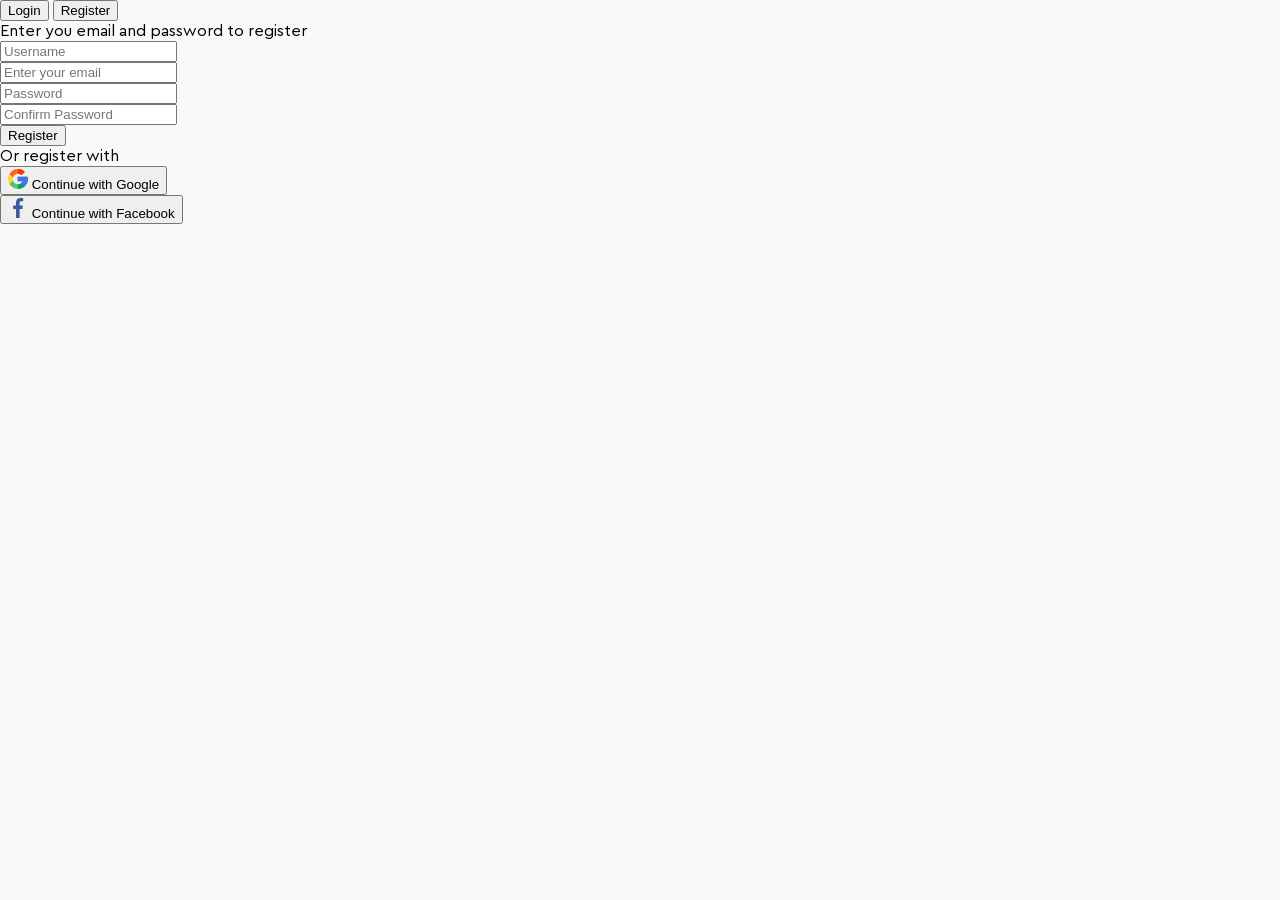
<file: Registration.html>
<!DOCTYPE html>
<html lang="en">
<head>
    <meta charset="UTF-8">
    <meta name="viewport" content="width=device-width, initial-scale=1.0">
    <link rel="stylesheet" href="./css/style.css">
    <title>Registration</title>
</head>
<body class="body">
   <form class="popup" method="" action="">
        <p>
            <button class="button-login" type="button">Login</button>
            <button class="button-register" type="button">Register</button>
        </p>
        <p class="text">  Enter you email and password to register</p>
        <p>
            <label>
                <input class="input" type="text" name="username" placeholder="Username">
            </label>
        </p>
        <p>
            <label>
                <input class="input" type="email" name="email" placeholder="Enter your email">
            </label>
        </p>
         <p>
            <label>
                <input class="input" type="password" name="password" placeholder="Password">
            </label>
        </p>
        <p>
            <label>
                <input class="input-password" type="password" name="password" placeholder="Confirm Password">
            </label>
        </p>
        <p>
            <button class="submit" type="submit">Register</button>
        </p>
        <p class="register-with"> Or register with </p>
        <p>
            <button class="google" type="button">
                <img src="./img/google 1.svg" alt="значок гугл">
                Continue with Google
            </button>
        </p>
         <p>
            <button class="facebook" type="button"> 
                <img src="./img/facebook 1.svg" alt="значок фейбук">
                Continue with Facebook
            </button>
        </p>
   </form> 
</body>
</html>
</file>
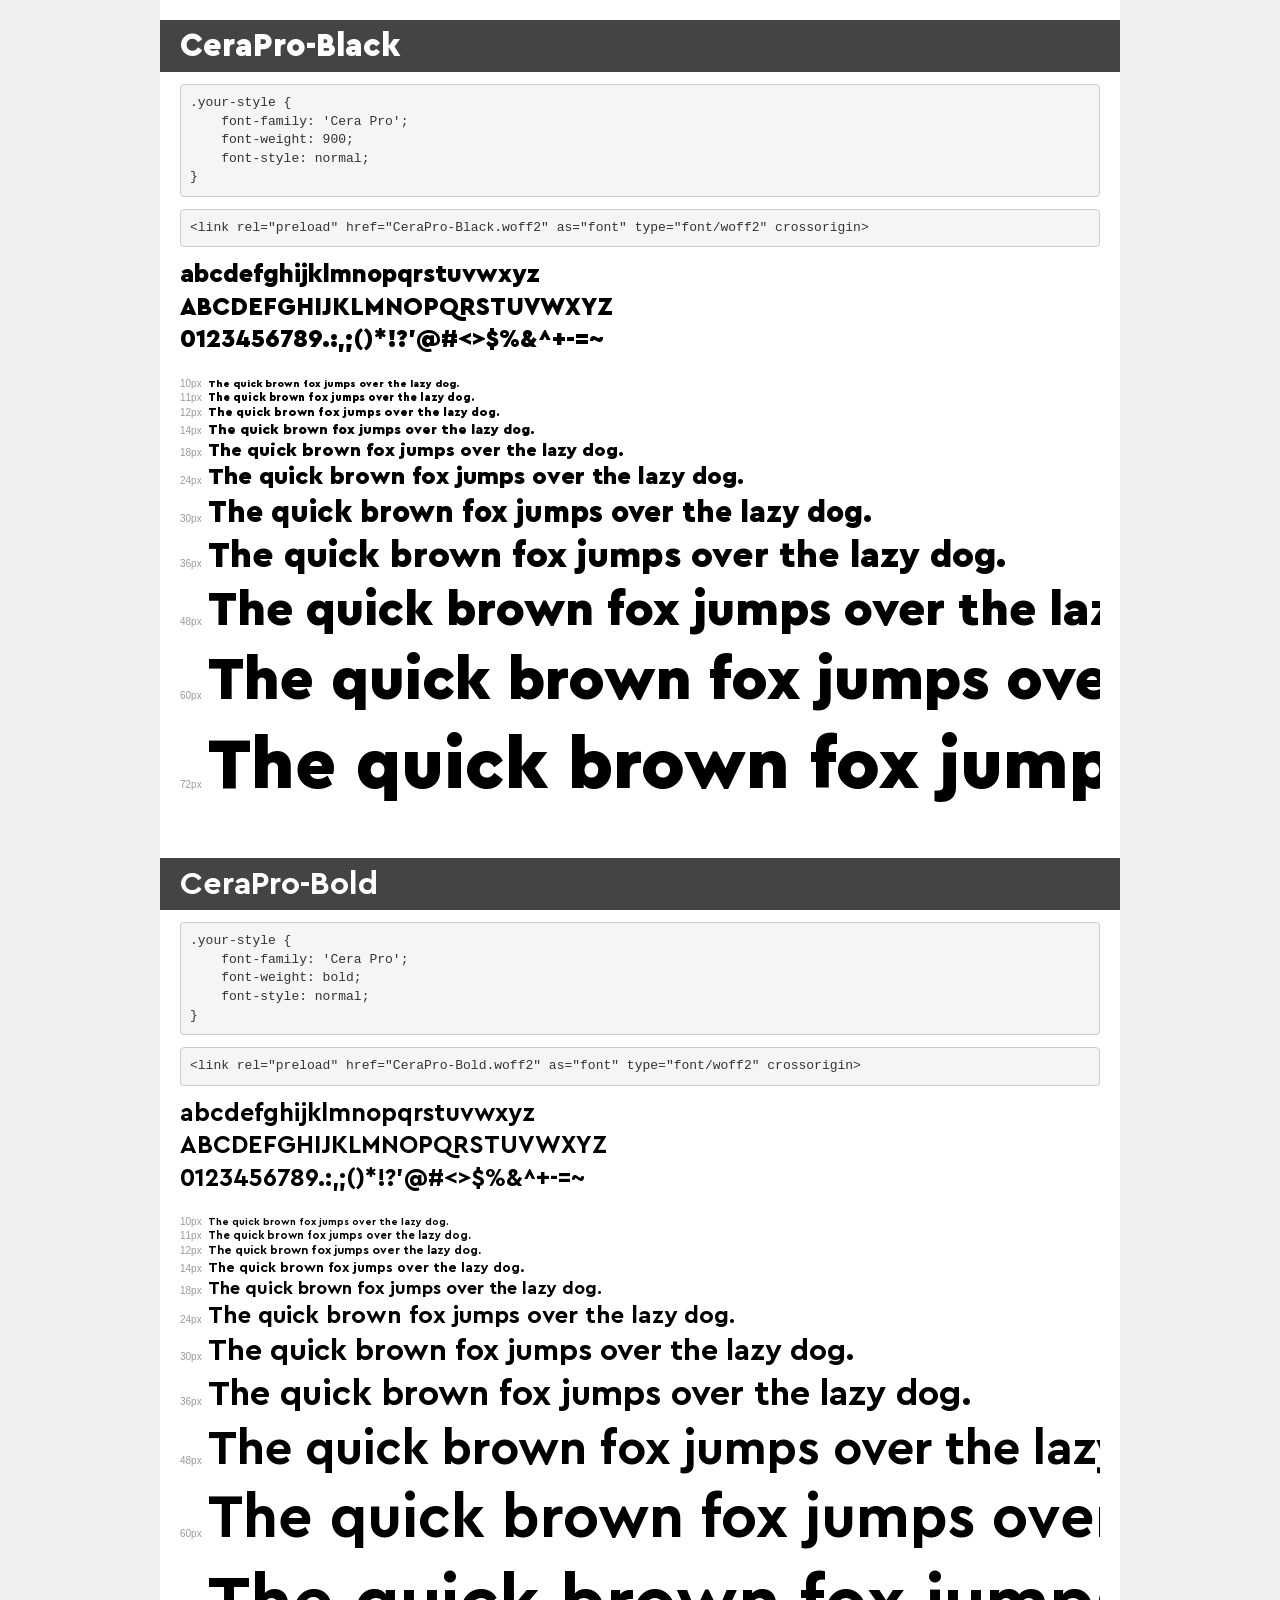
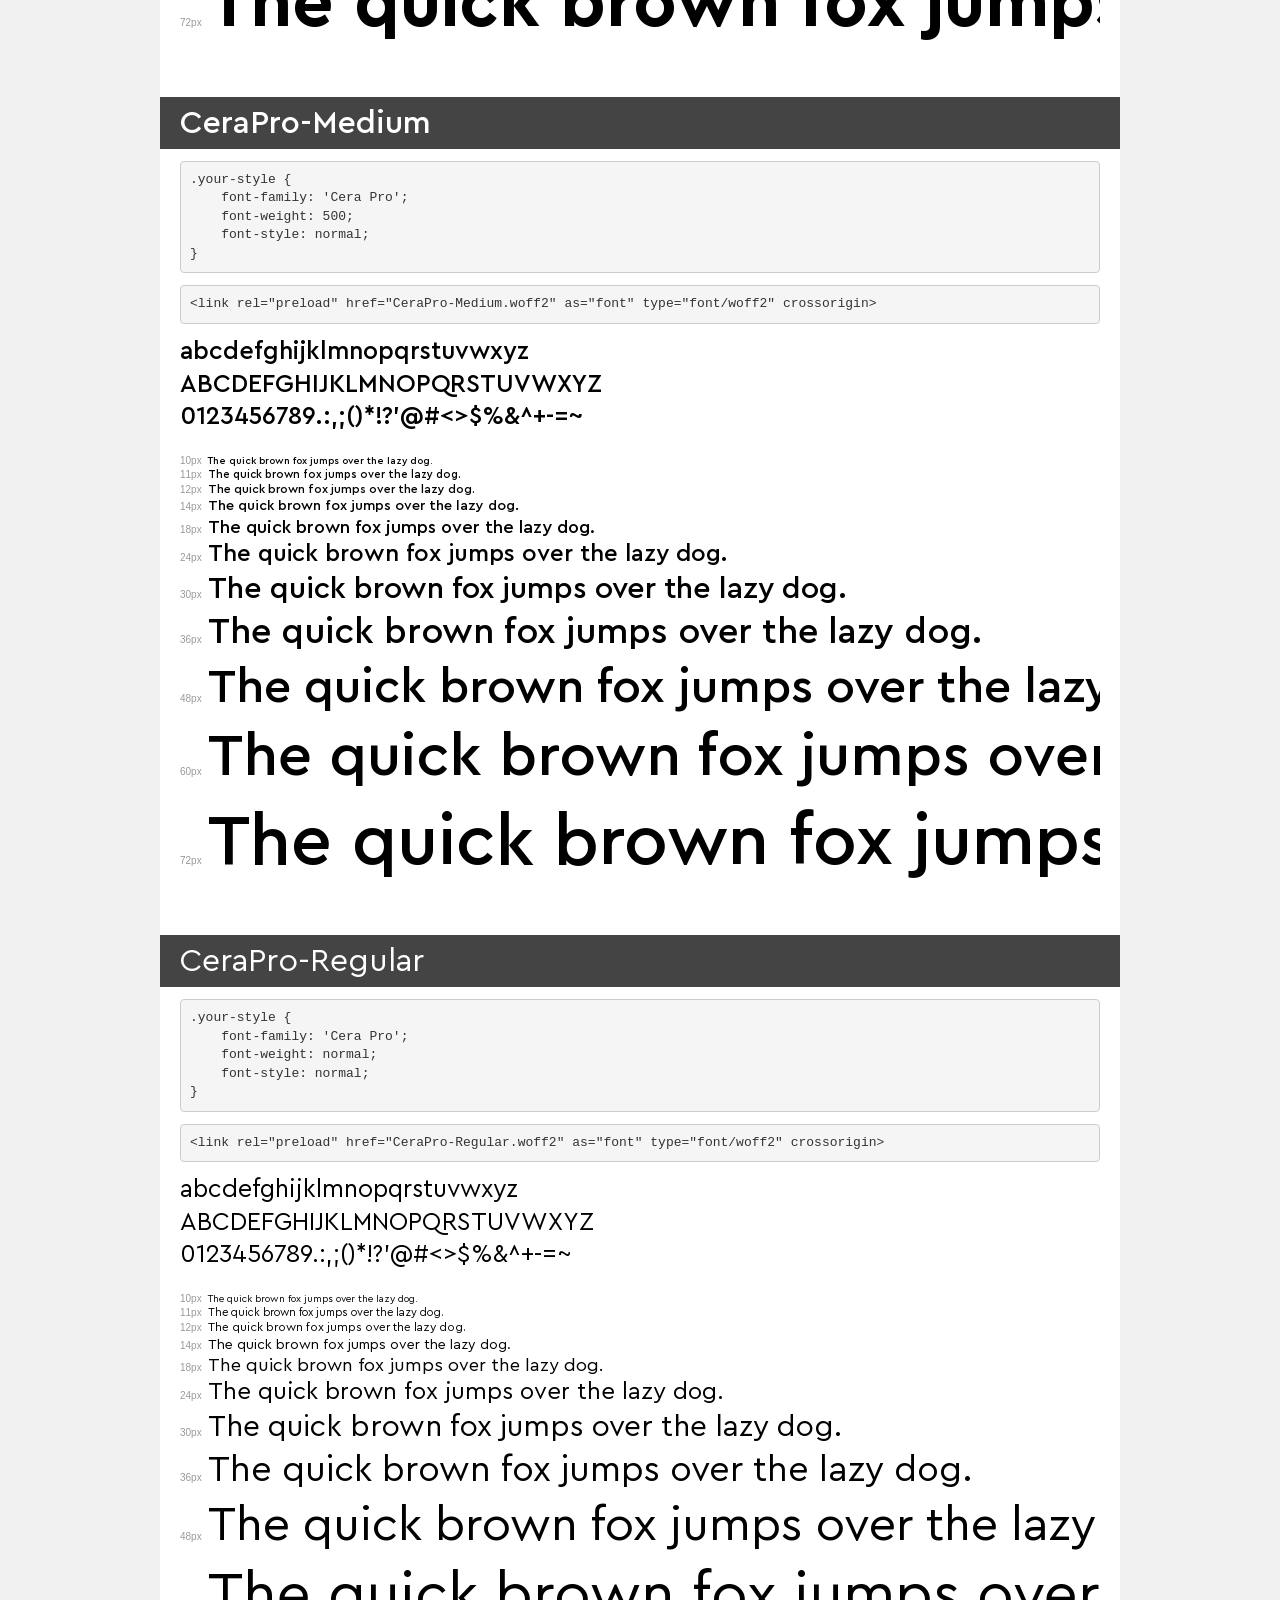
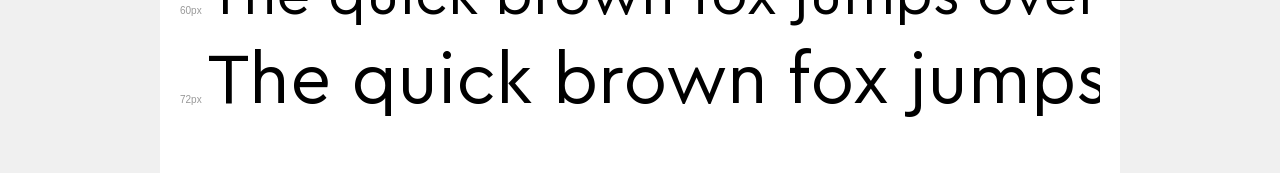
<file: fonts/demo.html>
<!DOCTYPE html>
<html lang="en">
<head>
    <meta charset="utf-8">
    <meta http-equiv="X-UA-Compatible" content="IE=edge">
    <meta name="viewport" content="width=device-width, initial-scale=1">
    <meta name="robots" content="noindex, noarchive">
    <meta name="format-detection" content="telephone=no">
    <title>Transfonter demo</title>
    <link href="stylesheet.css" rel="stylesheet">
    <style>
        /*
        http://meyerweb.com/eric/tools/css/reset/
        v2.0 | 20110126
        License: none (public domain)
        */
        html, body, div, span, applet, object, iframe,
        h1, h2, h3, h4, h5, h6, p, blockquote, pre,
        a, abbr, acronym, address, big, cite, code,
        del, dfn, em, img, ins, kbd, q, s, samp,
        small, strike, strong, sub, sup, tt, var,
        b, u, i, center,
        dl, dt, dd, ol, ul, li,
        fieldset, form, label, legend,
        table, caption, tbody, tfoot, thead, tr, th, td,
        article, aside, canvas, details, embed,
        figure, figcaption, footer, header, hgroup,
        menu, nav, output, ruby, section, summary,
        time, mark, audio, video {
            margin: 0;
            padding: 0;
            border: 0;
            font-size: 100%;
            font: inherit;
            vertical-align: baseline;
        }
        /* HTML5 display-role reset for older browsers */
        article, aside, details, figcaption, figure,
        footer, header, hgroup, menu, nav, section {
            display: block;
        }
        body {
            line-height: 1;
        }
        ol, ul {
            list-style: none;
        }
        blockquote, q {
            quotes: none;
        }
        blockquote:before, blockquote:after,
        q:before, q:after {
            content: '';
            content: none;
        }
        table {
            border-collapse: collapse;
            border-spacing: 0;
        }
        /* demo styles */
        body {
            background: #f0f0f0;
            color: #000;
        }
        .page {
            background: #fff;
            width: 920px;
            margin: 0 auto;
            padding: 20px 20px 0 20px;
            overflow: hidden;
        }
        .font-container {
            overflow-x: auto;
            overflow-y: hidden;
            margin-bottom: 40px;
            line-height: 1.3;
            white-space: nowrap;
            padding-bottom: 5px;
        }
        h1 {
            position: relative;
            background: #444;
            font-size: 32px;
            color: #fff;
            padding: 10px 20px;
            margin: 0 -20px 12px -20px;
        }
        .letters {
            font-size: 25px;
            margin-bottom: 20px;
        }
        .s10:before {
            content: '10px';
        }
        .s11:before {
            content: '11px';
        }
        .s12:before {
            content: '12px';
        }
        .s14:before {
            content: '14px';
        }
        .s18:before {
            content: '18px';
        }
        .s24:before {
            content: '24px';
        }
        .s30:before {
            content: '30px';
        }
        .s36:before {
            content: '36px';
        }
        .s48:before {
            content: '48px';
        }
        .s60:before {
            content: '60px';
        }
        .s72:before {
            content: '72px';
        }
        .s10:before, .s11:before, .s12:before, .s14:before,
        .s18:before, .s24:before, .s30:before, .s36:before,
        .s48:before, .s60:before, .s72:before {
            font-family: Arial, sans-serif;
            font-size: 10px;
            font-weight: normal;
            font-style: normal;
            color: #999;
            padding-right: 6px;
        }
        pre {
            display: block;
            padding: 9px;
            margin: 0 0 12px;
            font-family: Monaco, Menlo, Consolas, "Courier New", monospace;
            font-size: 13px;
            line-height: 1.428571429;
            color: #333;
            font-weight: normal;
            font-style: normal;
            background-color: #f5f5f5;
            border: 1px solid #ccc;
            overflow-x: auto;
            border-radius: 4px;
        }
        /* responsive */
        @media (max-width: 959px) {
            .page {
                width: auto;
                margin: 0;
            }
        }
    </style>
</head>
<body>
<div class="page">
    <div class="demo">
        <h1 style="font-family: 'Cera Pro'; font-weight: 900; font-style: normal;">CeraPro-Black</h1>
        <pre title="Usage">.your-style {
    font-family: 'Cera Pro';
    font-weight: 900;
    font-style: normal;
}</pre>
        <pre title="Preload (optional)">
&lt;link rel=&quot;preload&quot; href=&quot;CeraPro-Black.woff2&quot; as=&quot;font&quot; type=&quot;font/woff2&quot; crossorigin&gt;</pre>
        <div class="font-container" style="font-family: 'Cera Pro'; font-weight: 900; font-style: normal;">
            <p class="letters">
                abcdefghijklmnopqrstuvwxyz<br>
ABCDEFGHIJKLMNOPQRSTUVWXYZ<br>
                0123456789.:,;()*!?'@#&lt;&gt;$%&^+-=~
            </p>
            <p class="s10" style="font-size: 10px;">The quick brown fox jumps over the lazy dog.</p>
            <p class="s11" style="font-size: 11px;">The quick brown fox jumps over the lazy dog.</p>
            <p class="s12" style="font-size: 12px;">The quick brown fox jumps over the lazy dog.</p>
            <p class="s14" style="font-size: 14px;">The quick brown fox jumps over the lazy dog.</p>
            <p class="s18" style="font-size: 18px;">The quick brown fox jumps over the lazy dog.</p>
            <p class="s24" style="font-size: 24px;">The quick brown fox jumps over the lazy dog.</p>
            <p class="s30" style="font-size: 30px;">The quick brown fox jumps over the lazy dog.</p>
            <p class="s36" style="font-size: 36px;">The quick brown fox jumps over the lazy dog.</p>
            <p class="s48" style="font-size: 48px;">The quick brown fox jumps over the lazy dog.</p>
            <p class="s60" style="font-size: 60px;">The quick brown fox jumps over the lazy dog.</p>
            <p class="s72" style="font-size: 72px;">The quick brown fox jumps over the lazy dog.</p>
        </div>
    </div>

    <div class="demo">
        <h1 style="font-family: 'Cera Pro'; font-weight: bold; font-style: normal;">CeraPro-Bold</h1>
        <pre title="Usage">.your-style {
    font-family: 'Cera Pro';
    font-weight: bold;
    font-style: normal;
}</pre>
        <pre title="Preload (optional)">
&lt;link rel=&quot;preload&quot; href=&quot;CeraPro-Bold.woff2&quot; as=&quot;font&quot; type=&quot;font/woff2&quot; crossorigin&gt;</pre>
        <div class="font-container" style="font-family: 'Cera Pro'; font-weight: bold; font-style: normal;">
            <p class="letters">
                abcdefghijklmnopqrstuvwxyz<br>
ABCDEFGHIJKLMNOPQRSTUVWXYZ<br>
                0123456789.:,;()*!?'@#&lt;&gt;$%&^+-=~
            </p>
            <p class="s10" style="font-size: 10px;">The quick brown fox jumps over the lazy dog.</p>
            <p class="s11" style="font-size: 11px;">The quick brown fox jumps over the lazy dog.</p>
            <p class="s12" style="font-size: 12px;">The quick brown fox jumps over the lazy dog.</p>
            <p class="s14" style="font-size: 14px;">The quick brown fox jumps over the lazy dog.</p>
            <p class="s18" style="font-size: 18px;">The quick brown fox jumps over the lazy dog.</p>
            <p class="s24" style="font-size: 24px;">The quick brown fox jumps over the lazy dog.</p>
            <p class="s30" style="font-size: 30px;">The quick brown fox jumps over the lazy dog.</p>
            <p class="s36" style="font-size: 36px;">The quick brown fox jumps over the lazy dog.</p>
            <p class="s48" style="font-size: 48px;">The quick brown fox jumps over the lazy dog.</p>
            <p class="s60" style="font-size: 60px;">The quick brown fox jumps over the lazy dog.</p>
            <p class="s72" style="font-size: 72px;">The quick brown fox jumps over the lazy dog.</p>
        </div>
    </div>

    <div class="demo">
        <h1 style="font-family: 'Cera Pro'; font-weight: 500; font-style: normal;">CeraPro-Medium</h1>
        <pre title="Usage">.your-style {
    font-family: 'Cera Pro';
    font-weight: 500;
    font-style: normal;
}</pre>
        <pre title="Preload (optional)">
&lt;link rel=&quot;preload&quot; href=&quot;CeraPro-Medium.woff2&quot; as=&quot;font&quot; type=&quot;font/woff2&quot; crossorigin&gt;</pre>
        <div class="font-container" style="font-family: 'Cera Pro'; font-weight: 500; font-style: normal;">
            <p class="letters">
                abcdefghijklmnopqrstuvwxyz<br>
ABCDEFGHIJKLMNOPQRSTUVWXYZ<br>
                0123456789.:,;()*!?'@#&lt;&gt;$%&^+-=~
            </p>
            <p class="s10" style="font-size: 10px;">The quick brown fox jumps over the lazy dog.</p>
            <p class="s11" style="font-size: 11px;">The quick brown fox jumps over the lazy dog.</p>
            <p class="s12" style="font-size: 12px;">The quick brown fox jumps over the lazy dog.</p>
            <p class="s14" style="font-size: 14px;">The quick brown fox jumps over the lazy dog.</p>
            <p class="s18" style="font-size: 18px;">The quick brown fox jumps over the lazy dog.</p>
            <p class="s24" style="font-size: 24px;">The quick brown fox jumps over the lazy dog.</p>
            <p class="s30" style="font-size: 30px;">The quick brown fox jumps over the lazy dog.</p>
            <p class="s36" style="font-size: 36px;">The quick brown fox jumps over the lazy dog.</p>
            <p class="s48" style="font-size: 48px;">The quick brown fox jumps over the lazy dog.</p>
            <p class="s60" style="font-size: 60px;">The quick brown fox jumps over the lazy dog.</p>
            <p class="s72" style="font-size: 72px;">The quick brown fox jumps over the lazy dog.</p>
        </div>
    </div>

    <div class="demo">
        <h1 style="font-family: 'Cera Pro'; font-weight: normal; font-style: normal;">CeraPro-Regular</h1>
        <pre title="Usage">.your-style {
    font-family: 'Cera Pro';
    font-weight: normal;
    font-style: normal;
}</pre>
        <pre title="Preload (optional)">
&lt;link rel=&quot;preload&quot; href=&quot;CeraPro-Regular.woff2&quot; as=&quot;font&quot; type=&quot;font/woff2&quot; crossorigin&gt;</pre>
        <div class="font-container" style="font-family: 'Cera Pro'; font-weight: normal; font-style: normal;">
            <p class="letters">
                abcdefghijklmnopqrstuvwxyz<br>
ABCDEFGHIJKLMNOPQRSTUVWXYZ<br>
                0123456789.:,;()*!?'@#&lt;&gt;$%&^+-=~
            </p>
            <p class="s10" style="font-size: 10px;">The quick brown fox jumps over the lazy dog.</p>
            <p class="s11" style="font-size: 11px;">The quick brown fox jumps over the lazy dog.</p>
            <p class="s12" style="font-size: 12px;">The quick brown fox jumps over the lazy dog.</p>
            <p class="s14" style="font-size: 14px;">The quick brown fox jumps over the lazy dog.</p>
            <p class="s18" style="font-size: 18px;">The quick brown fox jumps over the lazy dog.</p>
            <p class="s24" style="font-size: 24px;">The quick brown fox jumps over the lazy dog.</p>
            <p class="s30" style="font-size: 30px;">The quick brown fox jumps over the lazy dog.</p>
            <p class="s36" style="font-size: 36px;">The quick brown fox jumps over the lazy dog.</p>
            <p class="s48" style="font-size: 48px;">The quick brown fox jumps over the lazy dog.</p>
            <p class="s60" style="font-size: 60px;">The quick brown fox jumps over the lazy dog.</p>
            <p class="s72" style="font-size: 72px;">The quick brown fox jumps over the lazy dog.</p>
        </div>
    </div>

</div>
</body>
</html>
</file>
<file: css/style.css>
@font-face {
    font-family: 'Cera Pro';
    src: url(../fonts/CeraPro-Black.woff2) format('woff2');
    font-weight: 900;
    font-style: normal;
    font-display: swap;
}

@font-face {
    font-family: 'Cera Pro';
    src: url(../fonts/CeraPro-Bold.woff2) format('woff2');
    font-weight: bold;
    font-style: normal;
    font-display: swap;
}

@font-face {
    font-family: 'Cera Pro';
    src: url(../fonts/CeraPro-Medium.woff2) format('woff2');
    font-weight: 500;
    font-style: normal;
    font-display: swap;
}

@font-face {
    font-family: 'Cera Pro';
    src: url(../fonts/CeraPro-Regular.woff2) format('woff2');
    font-weight: normal;
    font-style: normal;
    font-display: swap;
}

* {
    margin: 0;
    box-sizing: border-box;
}

.body {
    font-family: 'Cera Pro';
    font-weight: normal;
    font-style: normal;
    font-size: 16px;
}

.wrapper {
    max-width: 1230px;
    margin: 0 auto;
    padding: 0 15px;
}

.img-responsive {
    max-width:100%;
    height:auto;
}

.header {
    display: flex;
    border-bottom: 0.3px #46a358 solid;
    align-items: center;
    justify-content: space-between;
    padding: 20px 0;
}

.menu {
    display: flex;
    list-style: none;
}

.dropdown-parent {
    position: relative;
}

.dropdown {
    display: none;
    position: absolute;
    top: 100%;
    left: 0;
    background-color: #f5f6f5;
    min-width: 150px;
    box-shadow: 0px 8px 16px rgba(0,0,0,0.1);
    padding: 10px 0;
    list-style: none;
    z-index: 1;
    border-radius: 4px;
    margin-top: 20px;
}

.dropdown li a {
    color: #333;
    padding: 8px 15px;
    text-decoration: none;
    display: block;
    font-size: 14px;
    transition-duration: 1s;
    transition-property: color, background-color;
}

.dropdown li a:hover {
    background-color: #f1f1f1;
    color: #46a358;
}

.dropdown-parent:hover .dropdown {
    display: block;
}

.dropdown:hover > a {
    border-bottom: 3px solid #46a358;
    padding-bottom: 5px;
}

.dropdown::before {
    content: "";
    left: 5px;
    display: block;
    top: -20px;
    width: 90px;
    height: 20px;
    background-color: transparent;
    position: absolute;
}

.dropdown ul {
    position: relative;
}

.menu a {

    vertical-align: middle;
    color: #3d3d3d;
    text-decoration: none;
    padding-right: 50px;
}

.menu a:hover {
    color: #000000;
}

.menu li {
    list-style-type: none;
    vertical-align: middle;
}

.btn-login {
    border-radius: 6px;
    background: #46A358;
    width: 100px;
    height: 35px;
    color: #FFF;
    font-weight: 500;
    border: none;
    vertical-align: middle;
    display: flex;
    transition-duration: 2s;
    transition-property: width, background;
}

.btn-login:hover {
    background: #46694f;
    width: 150px;
}
.icon {
    vertical-align: middle;
    padding: 7px 1px 8px 0;
}

.header-icons {
  display: flex;
  align-items: center;
}

.icon-link {
  display: flex;
  align-items: center;
  text-decoration: none;
  position: relative;
  margin-right: 20px;
}

.search-icon {
    margin-right: 30px;
}

.cart-link {
    position: relative;
}

.icon-link svg {
  display: block;
}

.cart-count {
  position: absolute;
  top: -5px;
  right: -8px;
  background-color: #46a358;
  color: #FFF;
  font-size: 10px;
  width: 16px;
  height: 16px;
  border-radius: 50%;
  display: flex;
  align-items: center;
  justify-content: center;
  border: 2px solid #fff;
  font-weight: 500;
}

.login {
    vertical-align: middle;
    padding: 8px 17px 8px 0;
    cursor: pointer;
}

.box {
    display: flex;
    padding-bottom: 46px;
}

.shop-now {
    width: 100%px;
    padding: 68px 0 85px 17px;

}

.item {
    color: #3D3D3D;
    font-size: 14px;
    font-style: normal;
    font-weight: 500;
    line-height: 16px;
    letter-spacing: 1.4px;
    text-transform: uppercase;
    padding-bottom: 12px;
}

.shop-now h1 {
    color: #3D3D3D;
    font-size: 70px;
    font-style: normal;
    font-weight: 900;
    text-transform: uppercase;
    width: 530px;
}

.shop-now span {
    color: #46A358;
}

.item-2 {
    color: #727272;
    font-size: 14px;
    font-style: normal;
    font-weight: normal;
    line-height: 24px;
    padding-bottom: 55px;
}

.btn-shop {
    width: 140px;
    height: 40px;
    border-radius: 6px;
    background: #46A358;
    color: #FFF;
    cursor: pointer;
    border: none;
    transition-duration: 2s;
    transition-property: color, background-color;
}

.btn-shop:hover {
    background-color: #2d5a27;
    color: #000;
}

.plants {
    vertical-align: top;
    width: 100%;
    margin-left: 116px;
    margin: 0 -15px;
}

.catalog {
    padding-top: 46px;
    display: flex;
}

.catalog-left {
    width: 25%;
    padding: 0 10px;
}

.catalog-main {
    width: 75%;
    padding: 0 10px;
}

.catalog-menu-title {
    color: #3D3D3D;
    font-size: 18px;
    font-weight: 700;
    line-height: 16px;
    padding-bottom: 7px;
    padding-left: 16px;
}

.active-01:hover {
    color: #46A358;
}

.catalog-menu-list a {
    color: #4E4C4C;
    font-size: 15px;
    line-height: 40px;
    text-decoration: none;
}

li {
    list-style-type: none;
}

.catalog-menu-list {
    padding-bottom: 37px;
    padding-left: 27px;
    margin-right: 20px;
}

:root {
  --main-green: #46a358;
  --light-gray: #e0e0e0;
  --text-gray: #333;
}

.price-filter {
  display: flex;
  flex-direction: column;
  gap: 20px;
  width: 300px;
}

.filter-title {
  font-size: 18px;
  font-weight: 700;
  margin: 0;
  color: var(--text-gray);
}

.slider-container {
  position: relative;
  height: 20px;
  display: flex;
  align-items: center;
  width: 100%;
}

.slider-track {
  position: absolute;
  height: 4px;
  width: 100%;
  background-color: var(--light-gray);
  border-radius: 2px;
}

.slider-progress {
  position: absolute;
  height: 4px;
  left: 10%;
  right: 25%;
  background-color: var(--main-green);
}

.slider-handle {
  position: absolute;
  width: 16px;
  height: 16px;
  background-color: var(--main-green);
  border-radius: 50%;
  cursor: pointer;
  z-index: 2;
}

.slider-handle.left { left: calc(10% - 8px); }
.slider-handle.right { right: calc(25% - 8px); }

.price-label {
  font-size: 14px;
  color: #666;
}

.price-values {
  font-weight: 600;
  color: var(--text-gray);
}

.filter-button {
  align-self: flex-start;
  background-color: var(--main-green);
  color: white;
  border: none;
  padding: 10px 25px;
  border-radius: 6px;
  font-weight: 600;
  cursor: pointer;
}

.filter-button:hover {
  opacity: 0.9;
}

.size-filter {
  width: 250px;
  color: #333;
  padding-bottom: 20px;
  padding-top: 20px;
}

.filter-title {
  font-size: 18px;
  font-weight: 700;
  margin-bottom: 15px;
}

.filter-list {
  display: flex;
  flex-direction: column;
  gap: 12px;
}

.filter-item {
  display: flex;
  align-items: center;
  cursor: pointer;
  position: relative;
  font-size: 15px;
}

.filter-item input {
  position: absolute;
  opacity: 0;
  cursor: pointer;
}

.custom-checkbox {
  width: 18px;
  height: 18px;
  border: 1px solid #999;
  border-radius: 2px;
  margin-right: 12px;
  display: flex;
  align-items: center;
  justify-content: center;
  transition: all 0.2s;
}

.filter-item input:checked + .custom-checkbox {
  border-color: #2d5a27;
}

.filter-item input:checked + .custom-checkbox::after {
  content: "✔";
  color: #2d5a27;
  font-size: 14px;
}

.label-text {
  flex-grow: 1;
}

.count {
  color: #666;
  margin-left: auto;
}

.banner {
    padding-right: 20px;
    padding-top: 10px;
}

.banner img {
    max-width: 100%;
    height: auto;
}

.menu-02 {
    margin-right: auto;
}

.menu-02 ul{
    display: flex;
}

.menu-02 li {
    padding-right: 40px;
}

.catalog-filter {
    display: flex;
    padding-bottom: 36px;
}

.catalog-list {
    margin: 0 -15px;
    display: flex;
    flex-wrap: wrap;
}

.catalog-item {
    width: 33.333%;
    padding: 0 15px 70px;
    margin-bottom: 38px;
}

.label-sale {
    position: relative;
}

.label {
    position: absolute;
    top: -3px;
    left: -5px;
    background-color: #46A358;
    color: #FFF;
    font-size: 16px;
    font-style: normal;
    font-weight: 500;
    line-height: 16px; 
    padding: 5px 10px;

}

.catalog-item-pic {
    position: relative;
    height: auto;
    width: 100%;
    display: block;
    background-color: #FBFBFB;
}

.item-icons {
    position: absolute;
    bottom: 10px;
    left: 50%;
    transform: translateX(-50%);
    display: flex;
    margin-right: 10px;
    background-color: #fff;
    padding: 8px 12px;
    border-radius: 4px;
    box-shadow: 0 4 px 10px rgba (0, 0, 0, 0.1);
    opacity: 0;
    transition-duration: 3s;
    transition-property: opacity;
}

.catalog-item:hover .item-icons {
    display: flex;
    opacity: 1;
}

.item-icons a {
    display: flex;
    align-items: center;
    justify-content: center;
    text-decoration: none;
    margin-right: 22px;

}

.catalog-list {
    display: flex;
    flex-wrap: wrap;

}

.mr-0 {
    margin-right: 0;
}

.catalog-item-title {
    color: #3D3D3D;
    font-size: 16px;
    line-height: 16px;
}

.catalog-item-price {
    color: #46A358;
    font-size: 18px;
    font-weight: 700;
    line-height: 16px;
}

.catalog-item img {
    max-width: 100%;
    height: auto;
}

.pages-navigator ul {
    display: flex;
    justify-content: center;
    flex-wrap: wrap;
    gap: 10px;
}

.pages-navigator a {
    text-decoration: none;
    border-radius: 4px;
    background: #f5f6f5;
    color: #3D3D3D;
    font-size: 14px;
    margin-left: 10px;
    border: #e5e5e5;
    width: 35px;
    height: 35px;
    padding: 11px;
    text-align: center;
}

.box2 {
  display: flex;
  justify-content: center;
  padding: 50px;
  background-color: #FBFBFB;
}

.box2-item {
  display: flex;
  align-items: center;
  flex: 0 1 550px;
  background-color: #fff;
  padding: 20px;
  margin: 0 15px;
  box-shadow: 0 2px 5px rgba(0,0,0,0.05);
}

.box2-image {
  flex: 0 0 200px;
  text-align: center;
}

.box2-image img {
  max-width: 100%;
  height: auto;
}

.box2-content {
  flex: 1;
  padding-left: 20px;
  text-align: right;
}

.box2-title {
  font-size: 18px;
  font-weight: 900;
  text-transform: uppercase;
  margin-bottom: 8px;
  color: #3D3D3D;
}

.box2-text {
  font-size: 14px;
  color: #727272;
  margin-bottom: 20px;
  line-height: 24px;
}

.btn-find {
  display: inline-block;
  padding: 10px 20px;
  background-color: #46a358;
  color: #FFF;
  text-decoration: none;
  border-radius: 6px;
  font-weight: 500;
  font-size: 14px;
}

.blog-section {
    text-align: center;
    padding: 50px 0;
}

.blog-section {
  padding: 50px 20px;
  background-color: #ffffff;
}

.container {
  display: flex;
  flex-wrap: wrap;
  gap: 30px;
  max-width: 1200px;
  margin: 0 auto;
  justify-content: center;
}

.blog-header-container {
    flex-direction: column;
    align-items: center;
    text-align: center;
    margin-bottom: 50px;
}

.card {
  flex: 1 1 calc(25% - 30px);
  min-width: 250px;
  display: flex;
  flex-direction: column;
  align-items: flex-start;
  text-align: left;
}

.card-image img {
  width: 100%;
  height: 250px;
  object-fit: cover;
  display: block;
}

.card-content {
  padding: 15px 0;
}

.card-meta {
  color: #46a358;
  font-size: 14px;
  font-weight: 500;
  margin: 0 0 10px 0;
}

.card-title {
  font-size: 20px;
  color: #3d3d3d;
  margin: 0 0 10px 0;
  line-height: 1.2;
}

.card-text {
  font-size: 14px;
  color: #727272;
  line-height: 1.6;
  margin: 0 0 15px 0;
}

.card-link {
  text-decoration: none;
  color: #3d3d3d;
  font-size: 14px;
  font-weight: bold;
  display: flex;
  align-items: center;
  transition: color 0.2s ease;
}

.card-link:hover {
  color: #46a358;
}

.footer-features {
  padding: 40px 0;
  background-color: #fbfbfb;
}

.container {
  max-width: 1200px;
  margin: 0 auto;
  padding: 0 15px;
}

.features-wrapper {
  display: flex;
  justify-content: space-between;
  align-items: flex-start;
  gap: 30px;
}

.feature-item {
  flex: 1;
  border-right: 1px solid #e5e5e5;
  padding-right: 20px;
}

.feature-item:nth-child(3) {
  border-right: none;
}

.icon {
  margin-bottom: 15px;
}

.icon img {
  height: 60px;
}

.feature-item h3 {
  font-size: 18px;
  color: #3d3d3d;
  margin-bottom: 10px;
  font-weight: 700;
}

.feature-item p {
  font-size: 14px;
  line-height: 1.6;
  color: #727272;
}

.newsletter-block {
  flex: 2;
  background-color: #f5f5f5;
  padding: 25px;
}

.newsletter-block h3 {
  font-size: 18px;
  margin-bottom: 20px;
  color: #3d3d3d;
}

.subscribe-form {
  display: flex;
  margin-bottom: 15px;
}

.subscribe-form input {
  flex: 1;
  padding: 12px 15px;
  border: none;
  border-radius: 6px 0 0 6px;
  box-shadow: 0 4px 20px rgba(0,0,0,0.05);
}

.subscribe-form button {
  background-color: #46694f;
  color: white;
  border: none;
  padding: 0 25px;
  border-radius: 0 6px 6px 0;
  cursor: pointer;
  font-weight: bold;
}

.newsletter-block p {
  font-size: 13px;
  color: #727272;
  line-height: 1.5;
}

@media (max-width: 992px) {
  .features-wrapper {
    flex-direction: column;
  }
  
  .feature-item {
    border-right: none;
    border-bottom: 1px solid #e5e5e5;
    padding-bottom: 20px;
    width: 100%;
  }
}

.footer-contact-bar {
  width: 100%;
  background-color: rgba(70, 163, 88, 0.1);
  padding: 25px 0;
  border-top: 1px solid rgba(70, 163, 88, 0.2);
  border-bottom: 1px solid rgba(70, 163, 88, 0.2);
}

.container {
  max-width: 1200px;
  margin: 0 auto;
  padding: 0 15px;
}

.contact-grid {
  display: flex;
  justify-content: space-between;
  align-items: center;
  flex-wrap: wrap;
}

.contact-item {
  display: flex;
  align-items: center;
  gap: 10px;
  font-size: 14px;
  color: #3D3D3D;
}

.logo-text {
  font-weight: 900;
  color: #46A358;
  font-size: 18px;
}

.icon {
  color: #46A358;
}

.contact-item p {
  margin: 0;
}

@media (max-width: 768px) {
  .contact-grid {
    flex-direction: column;
    align-items: flex-start;
    gap: 20px;
  }
}
body {
    margin: 0;
    font-family: Arial, sans-serif;
    background-color: #f9f9f9;
}

.footer {
    background-color: #f1f1f1;
    padding: 40px 20px;
    color: #333;
}

.footer-container {
    max-width: 1200px;
    margin: 0 auto;
    display: flex;
    flex-wrap: wrap;
    justify-content: space-between;
}

.footer-column {
    flex: 1;
    min-width: 200px;
    margin-bottom: 20px;
}

.footer-column h3 {
    font-size: 16px;
    font-weight: bold;
    margin-bottom: 20px;
    color: #000;
}

.footer-column ul {
    list-style: none;
    padding: 0;
    margin: 0;
}

.footer-column ul li {
    margin-bottom: 10px;
}

.footer-column ul li a {
    text-decoration: none;
    color: #666;
    font-size: 14px;
    transition: color 0.3s;
}

.footer-column ul li a:hover {
    color: #000;
}

.social-icons {
    display: flex;
    gap: 10px;
    margin-bottom: 30px;
}

.social-icons a {
    display: flex;
    align-items: center;
    justify-content: center;
    width: 32px;
    height: 32px;
    border: 1px solid #ccc;
    border-radius: 4px;
    color: #88bc88;
    text-decoration: none;
    font-size: 16px;
    transition: background 0.3s, color 0.3s;
}

.social-icons a:hover {
    background-color: #88bc88;
    color: #fff;
    border-color: #88bc88;
}

.payment-icons {
    display: flex;
    align-items: center;
    gap: 15px;
    flex-wrap: wrap;
}

.payment-icons img {
    height: 20px;
    filter: grayscale(20%);
    opacity: 0.8;
}

@media (max-width: 768px) {
    .footer-container {
        flex-direction: column;
    }
    .footer-column {
        margin-bottom: 30px;
    }
}

.burger {
    display: none;
    flex-direction: column;
    gap: 4px;
    background: none;
    border: none;
    cursor: pointer;
}

.burger span {
    width: 25px;
    height: 3px;
    background: #3D3D3D;
}

@media (max-width: 768px) {

    .burger {
        display: flex;
    }

    .menu {
        position: fixed;
        top: 0;
        right: -100%;
        width: 260px;
        height: 100%;
        background: #fff;
        flex-direction: column;
        padding: 80px 20px;
        transition: 0.3s;
        z-index: 100;
    }

    .menu.active {
        right: 0;
    }

    .menu li {
        margin-bottom: 20px;
    }
}
@media (max-width: 768px) {

    .box {
        flex-direction: column;
    }

    .shop-now {
        padding: 20px 0;
    }

    .shop-now h1 {
        font-size: 32px;
        width: 100%;
    }

    .plants {
        margin: 0;
    }
}

@media (max-width: 992px) {
    .catalog-item {
        width: 50%;
    }
}

@media (max-width: 600px) {
    .catalog-item {
        width: 100%;
    }
}

@media (max-width: 992px) {

    .catalog {
        flex-direction: column;
    }

    .catalog-left {
        width: 100%;
        margin-bottom: 20px;
    }

    .catalog-main {
        width: 100%;
    }
}

@media (max-width: 768px) {
    .price-filter,
    .size-filter {
        width: 100%;
    }
}

@media (max-width: 768px) {

    .box2 {
        flex-direction: column;
        padding: 20px;
    }

    .box2-item {
        flex-direction: column;
        text-align: center;
    }

    .box2-content {
        text-align: center;
        padding-left: 0;
    }
}

@media (max-width: 992px) {
    .card {
        flex: 1 1 calc(50% - 20px);
    }
}

@media (max-width: 600px) {
    .card {
        flex: 1 1 100%;
    }
}

@media (max-width: 600px) {

    .features-wrapper {
        gap: 20px;
    }

    .newsletter-block {
        padding: 15px;
    }

    .subscribe-form {
        flex-direction: column;
        gap: 10px;
    }

    .subscribe-form input,
    .subscribe-form button {
        width: 100%;
        border-radius: 6px;
    }
}

@media (max-width: 600px) {

    .contact-item {
        flex-direction: column;
        align-items: flex-start;
    }
}

@media (max-width: 768px) {

    .footer-container {
        flex-direction: column;
        gap: 20px;
    }

    .footer-column {
        width: 100%;
    }
}
</file>
<file: fonts/stylesheet.css>
@font-face {
    font-family: 'Cera Pro';
    src: url('CeraPro-Black.woff2') format('woff2');
    font-weight: 900;
    font-style: normal;
    font-display: swap;
}

@font-face {
    font-family: 'Cera Pro';
    src: url('CeraPro-Bold.woff2') format('woff2');
    font-weight: bold;
    font-style: normal;
    font-display: swap;
}

@font-face {
    font-family: 'Cera Pro';
    src: url('CeraPro-Medium.woff2') format('woff2');
    font-weight: 500;
    font-style: normal;
    font-display: swap;
}

@font-face {
    font-family: 'Cera Pro';
    src: url('CeraPro-Regular.woff2') format('woff2');
    font-weight: normal;
    font-style: normal;
    font-display: swap;
}
</file>
